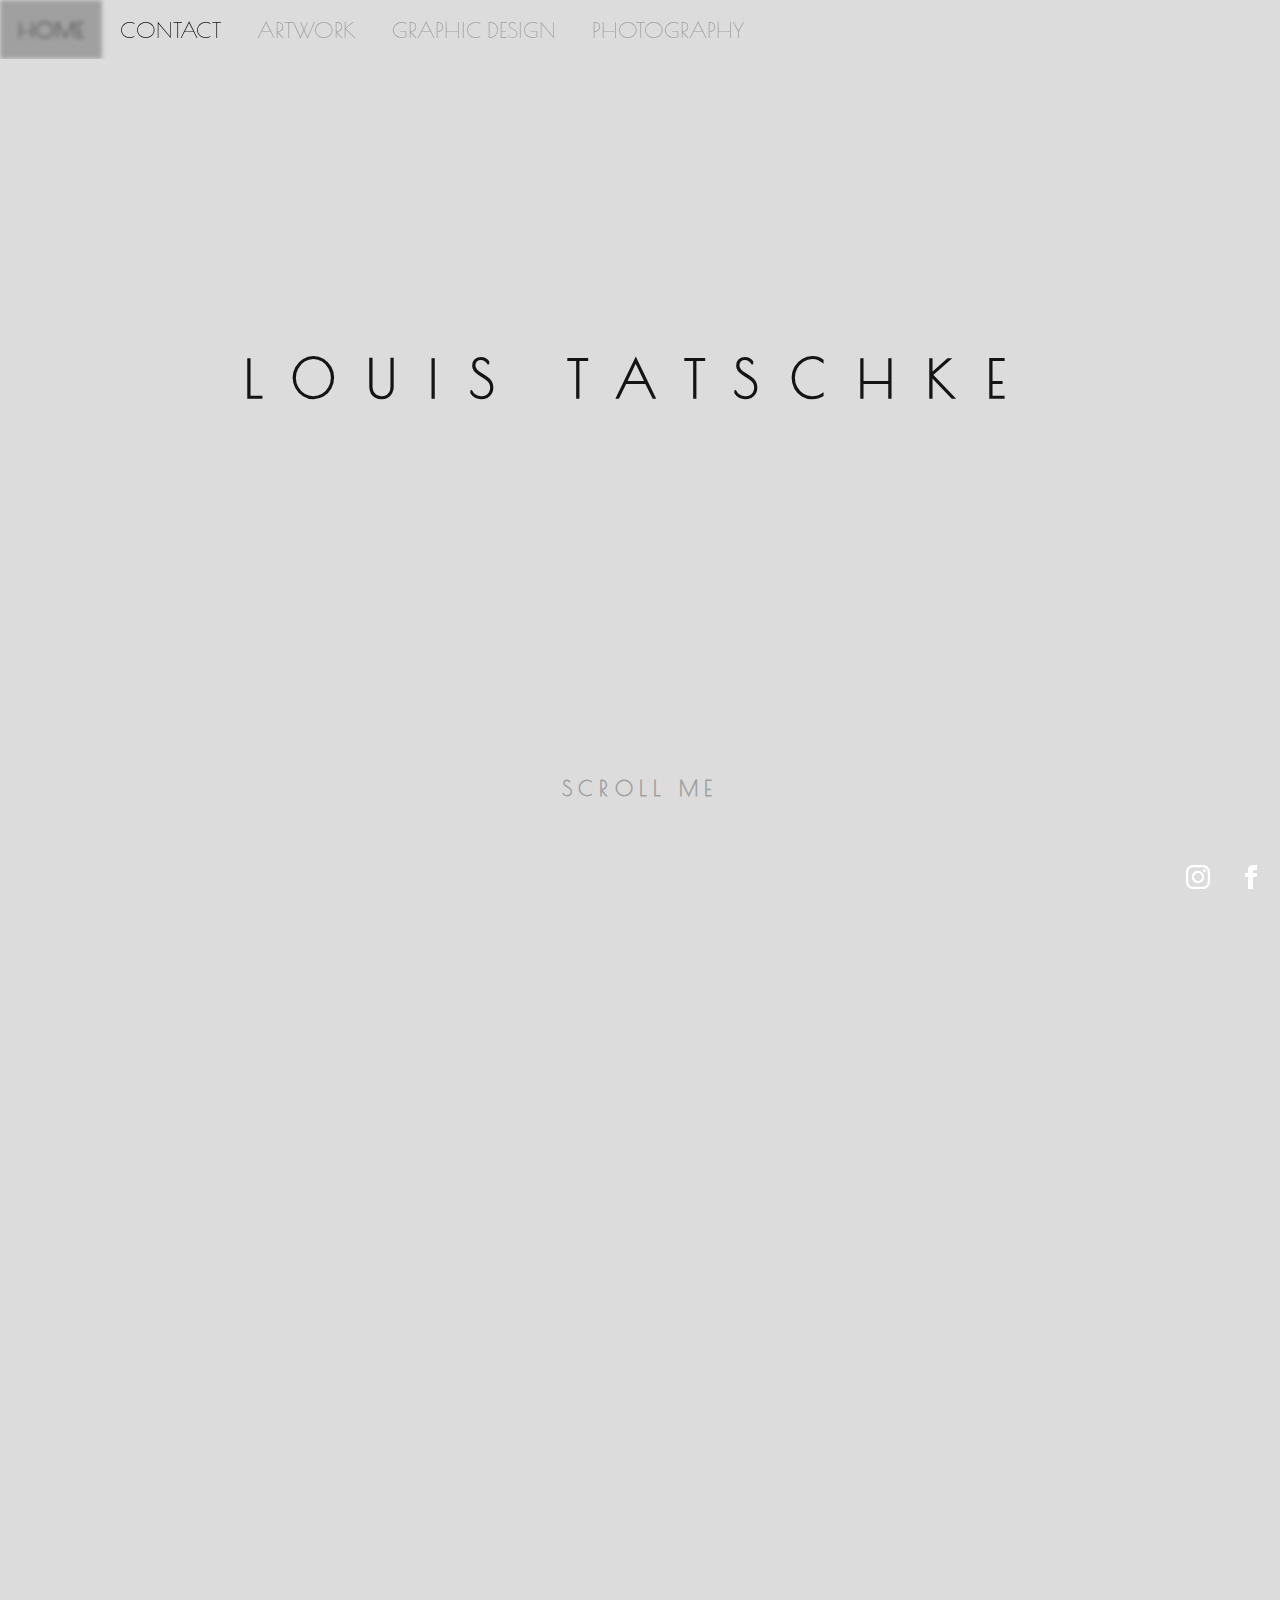
<file: index.html>
<!DOCTYPE html>
<html>

<head>
  <meta charset="utf-8">
  <meta name="viewport" content="width=device-width, initial-scale=1.0">
  <title>Louis Tatschke Website</title>
  <link href="css/stylesheet.css" rel="stylesheet" type="text/css" />
  <link href="https://fonts.googleapis.com/css?family=Dorsa:400" rel="stylesheet">
  <link href="https://fonts.googleapis.com/css?family=Wire+One" rel="stylesheet">
  <link href="https://fonts.googleapis.com/css?family=Forum" rel="stylesheet">
  <link href="https://fonts.googleapis.com/css?family=Poiret+One" rel="stylesheet">
  <link href="https://fonts.googleapis.com/css?family=Open+Sans+Condensed:300" rel="stylesheet">
</head>
<body>

  <div class="top" id="myTopnav">
      <a href="index.html" class="active">HOME</a>
      <a href="about.html">CONTACT</a>
    <div class="pages" align="center">
        <a href="artwork.html">ARTWORK</a>
        <a href="graphicdesign.html">GRAPHIC DESIGN</a>
        <a href="photography.html">PHOTOGRAPHY</a>
    </div>
    <a href="javascript:void(0);" class="icon" align="center" onclick="myFunction()">&#9776;</a>
  </div>


  <div id="header" align="center">
    <h1 align="center">LOUIS TATSCHKE</h1>
  </div>


  <div class="space"></div>


  <div id="scrolldown" align="center">
    <h2 align="center">SCROLL ME</h2>
  </div>


  <div id="wrapper">
    <div id="opacity">
      <div class="container">
        <img src="images/artwork/artworkpreview.jpg" alt="artwork" class="image">
        <div class="overlay">
          <div class="text"> <a href="artwork.html">ARTWORK</a> </div>
        </div>
      </div>
      <div class="container">
        <img src="images/graphic_design/graphicdesignpreview.jpg" alt="graphicdesign" class="image">
          <div class="overlay">
            <div class="text"> <a href="graphicdesign.html">GRAPHIC DESIGN</div>
          </div>
      </div>
    <div class="container">
        <img src="images/photography/photography_preview.jpg" alt="photography" class="image" >
        <div class="overlay">
        <div class="text"><a href="photography.html" >PHOTOGRAPHY</a> </div>
        </div>
      </div>
    </div>
  </div>

  <div class="contact" align="center">
    <a href="about.html">CONTACT</a>
  </div>

  <footer>
    <a href ="https://www.instagram.com/louistatschke/">
      <img class="instagram" src="images/instagram.svg">
    </a>
    <a href ="https://www.facebook.com/Louis.Tatschke">
      <img class="facebook" src="images/facebook.svg">
    </a>


<script>
    function myFunction() {
      var x = document.getElementById("myTopnav");
      if (x.className === "top") {
        x.className += " responsive";
      } else {
        x.className = "top";
      }
    }

    var header, opacity, yPos, top;

    function yScroll() {
      header = document.getElementById('header');
      opacity = document.getElementById('opacity');
      top = document.getElementsByClassName('top');
      yPos = window.pageYOffset;
      if (yPos > 20) {
        opacity.style.opacity = "0.5";
      } else {
        opacity.style.opacity = "0";
      }
      if (yPos < 20) {
        scrolldown.style.opacity = "1";
      } else {
        scrolldown.style.opacity = "0";
      }
      if (yPos < 120) {
        document.body.style.backgroundColor = "rgba(220, 220, 220, 1)";
      } else {
        document.body.style.backgroundColor = "black";
      }
      if (yPos > 150) {
        header.style.height = "1000px"
        header.style.letterSpacing = "1.8em";
        header.style.color = "rgba(220, 220, 220, 1)";
        opacity.style.opacity = "1";
        header.style.marginTop = "-1%";
      } else {
        header.style.height = "1000px"
        header.style.letterSpacing = "1.2em";
        header.style.color = "rgba(17, 17, 17, 1)";
        header.style.marginTop = "20%";
      }
      if (yPos > 700) {
        header.style.opacity = "0";
      } else {
        header.style.opacity = "1";
      }
      if (yPos < 120) {
        top.style.backgroundColor = "rgba(220, 220, 220, 0)";
        top.style.color = "rgba(220, 220, 220, 1.0)"
      } else {
        top.style.backgroundColor = "rgba(0, 0, 0, 0)";
        top.style.color = "rgba(220, 220, 220, 1)"
      }
    }
    window.addEventListener("scroll", yScroll);
</script>


</body>

</html>
</file>
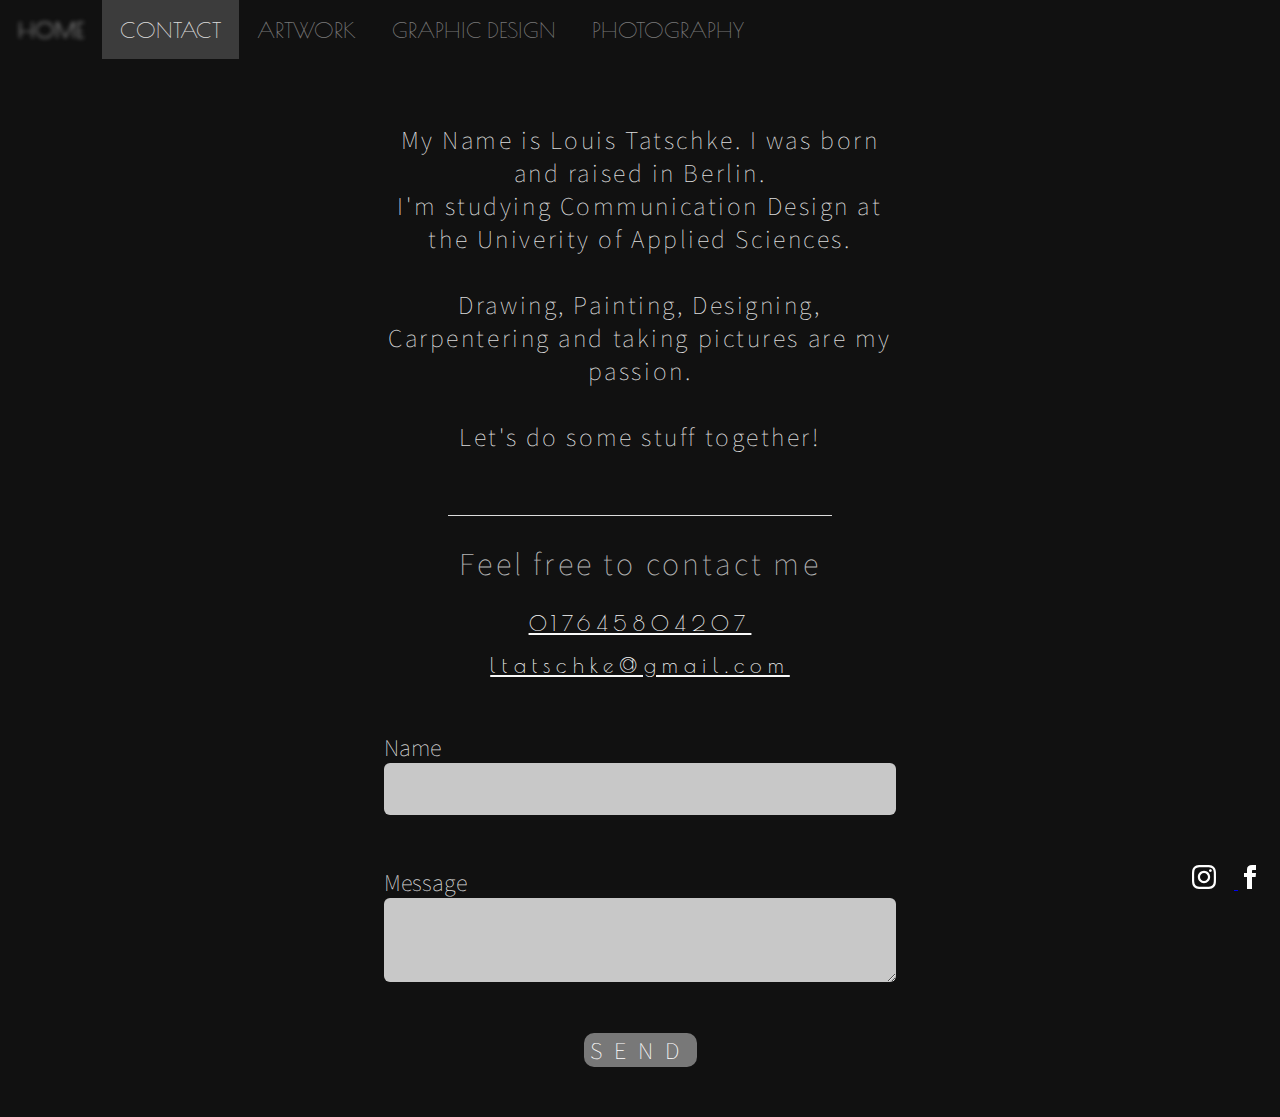
<file: about.html>
<html>

<head>
  <meta charset="utf-8">
  <meta name="viewport" content="width=device-width, maximum-scale=1.0">
  <title>Louis Tatschke Contact </title>
  <link href="css/about.css" rel="stylesheet" type="text/css">
  <link href="https://fonts.googleapis.com/css?family=Open+Sans+Condensed:300" rel="stylesheet">
  <link href="https://fonts.googleapis.com/css?family=Poiret+One" rel="stylesheet">
  <link href="https://fonts.googleapis.com/css?family=Assistant:200,300,400" rel="stylesheet">
</head>

<body>

  <div class="top" id="myTopnav">
    <a href="index.html">HOME</a>
    <a href="about.html"class="active">CONTACT</a>
    <div class="pages" align="center">
      <a href="artwork.html">ARTWORK</a>
      <a href="graphicdesign.html">GRAPHIC DESIGN</a>
      <a href="photography.html">PHOTOGRAPHY</a>
    </div>
    <a href="javascript:void(0);" class="icon" align="center" onclick="myFunction()">&#9776;</a>
  </div>



  <div class="content" align="center">
     My Name is Louis Tatschke. I was born and raised in Berlin.
    <br> I'm studying Communication Design at the Univerity of Applied Sciences.
    <br>
    <br> Drawing, Painting, Designing, Carpentering and taking pictures are my passion.
    <br>
    <br> Let's do some stuff together!
  </div>
  <br><br>
<div class="vertical">
</div>
  <h2 align="center"> Feel free to contact me </h2>



  <div class="center" align="center">
    <a class="number" href="tel:017645804207">017645804207</a>
    <br><br>
    <a class="number" href="mailto:ltatschke@gmail.com">ltatschke@gmail.com</a>
  </div>

  <br><br><br>
  </div>
  <div class="mailbox">
    <form action="mailto:ltatschke@gmail.com" method="post" enctype="text/plain">
      <label for="name">Name</label>
      <input type="text" id="name" name="name" placeholder="">
      <label for="subject">Message</label>
      <br>
      <textarea id="subject" name="subject" placeholder="" ></textarea>
      <div class="center" align="center">
      <input type="submit" value="SEND" align="center"></div>
    </form>
  </div>

  <footer>
    <a href ="https://www.instagram.com/louistatschke/">
      <img class="instagram" src="images/instagram.svg">
    </a>
    <a href ="https://www.facebook.com/Louis.Tatschke">
      <img class="facebook" src="images/facebook.svg">
    </a>

  <script>
    function myFunction() {
      var x = document.getElementById("myTopnav");
      if (x.className === "top") {
        x.className += " responsive";
      } else {
        x.className = "top";
      }
    }
  </script>

</body>

</html>
</file>
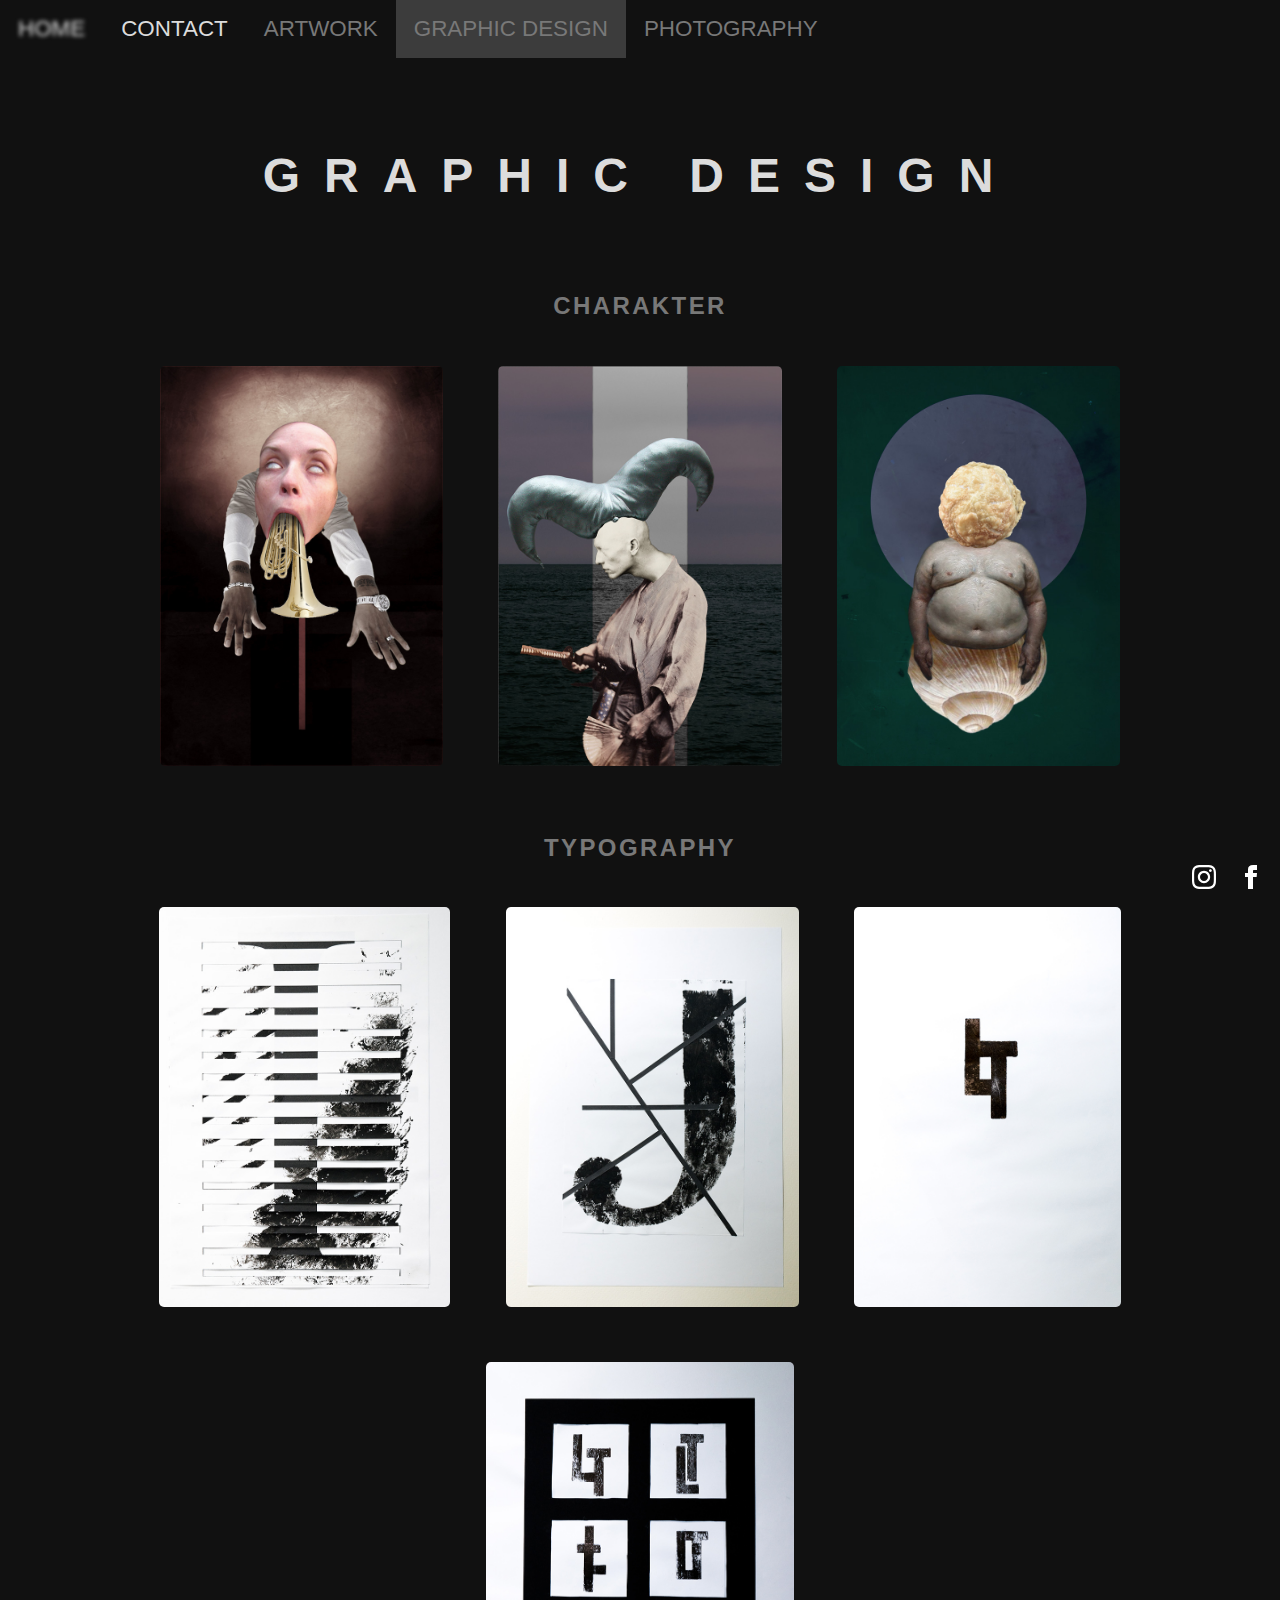
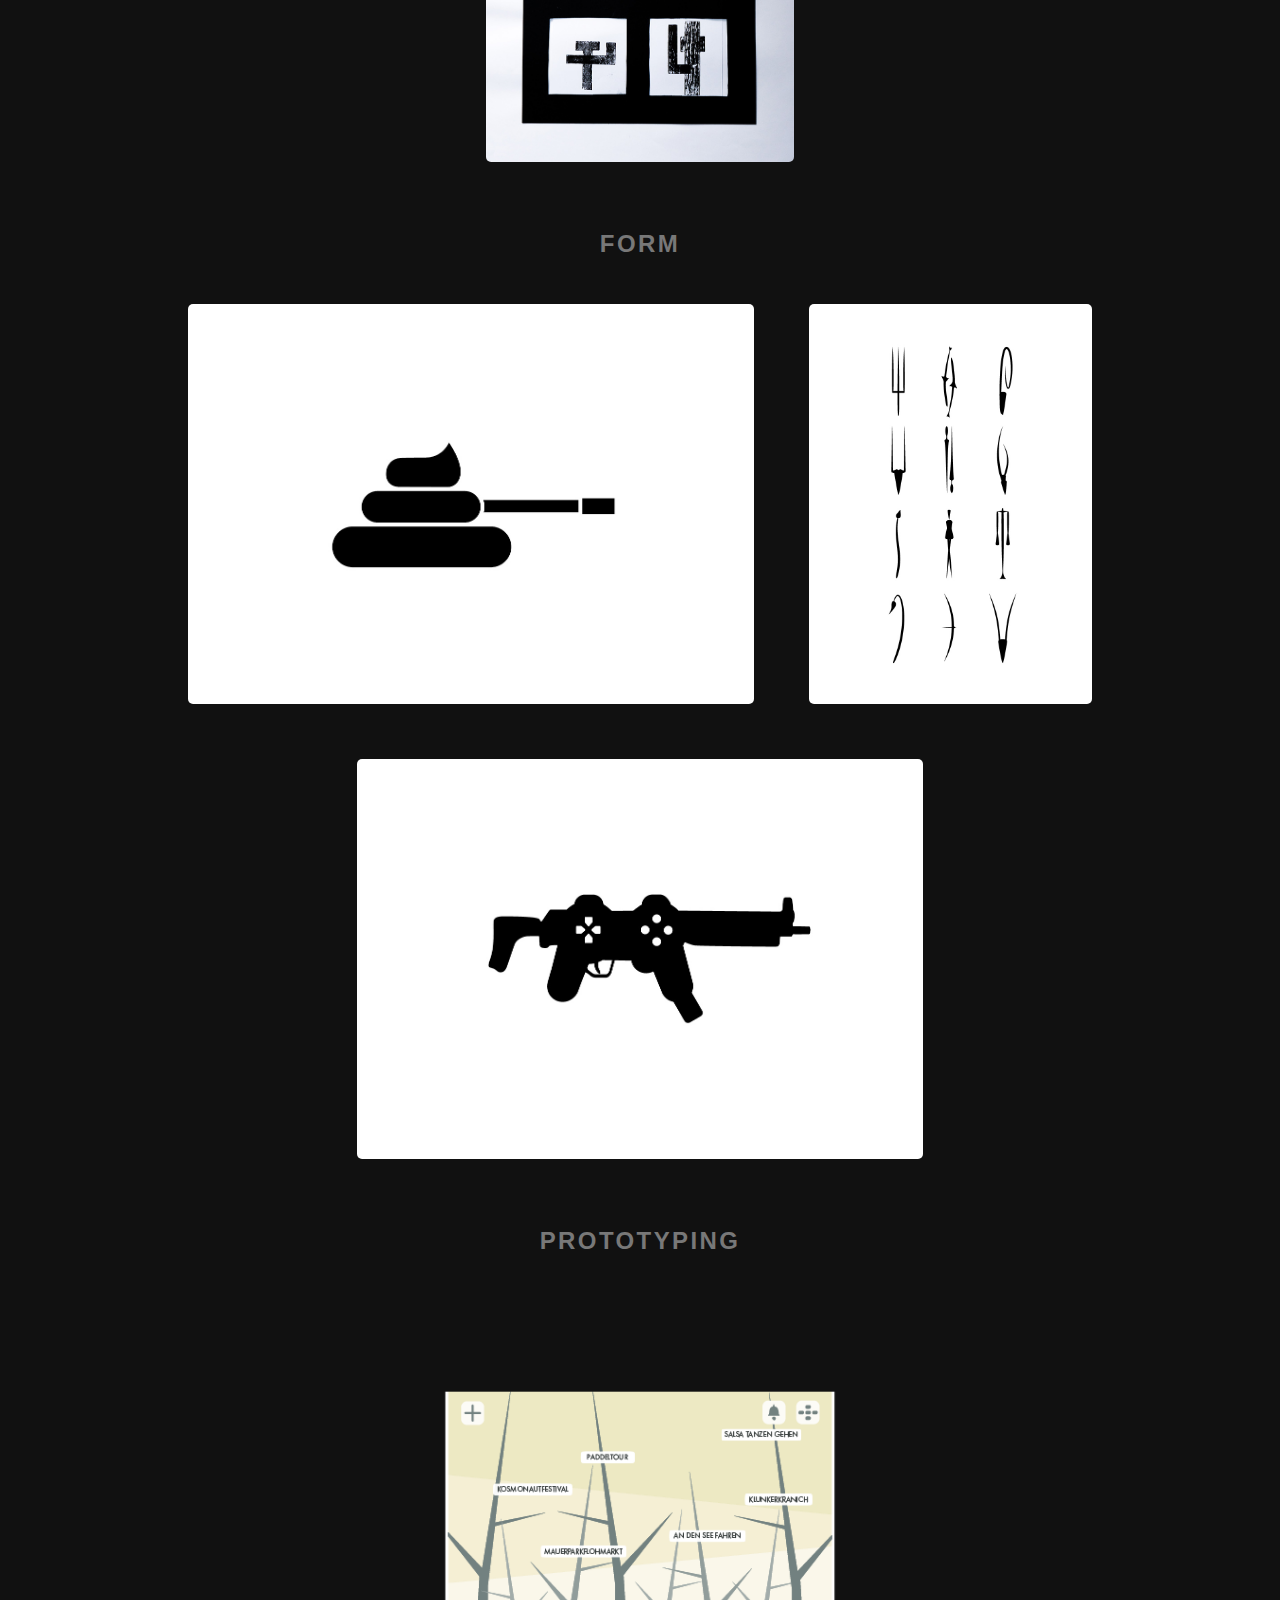
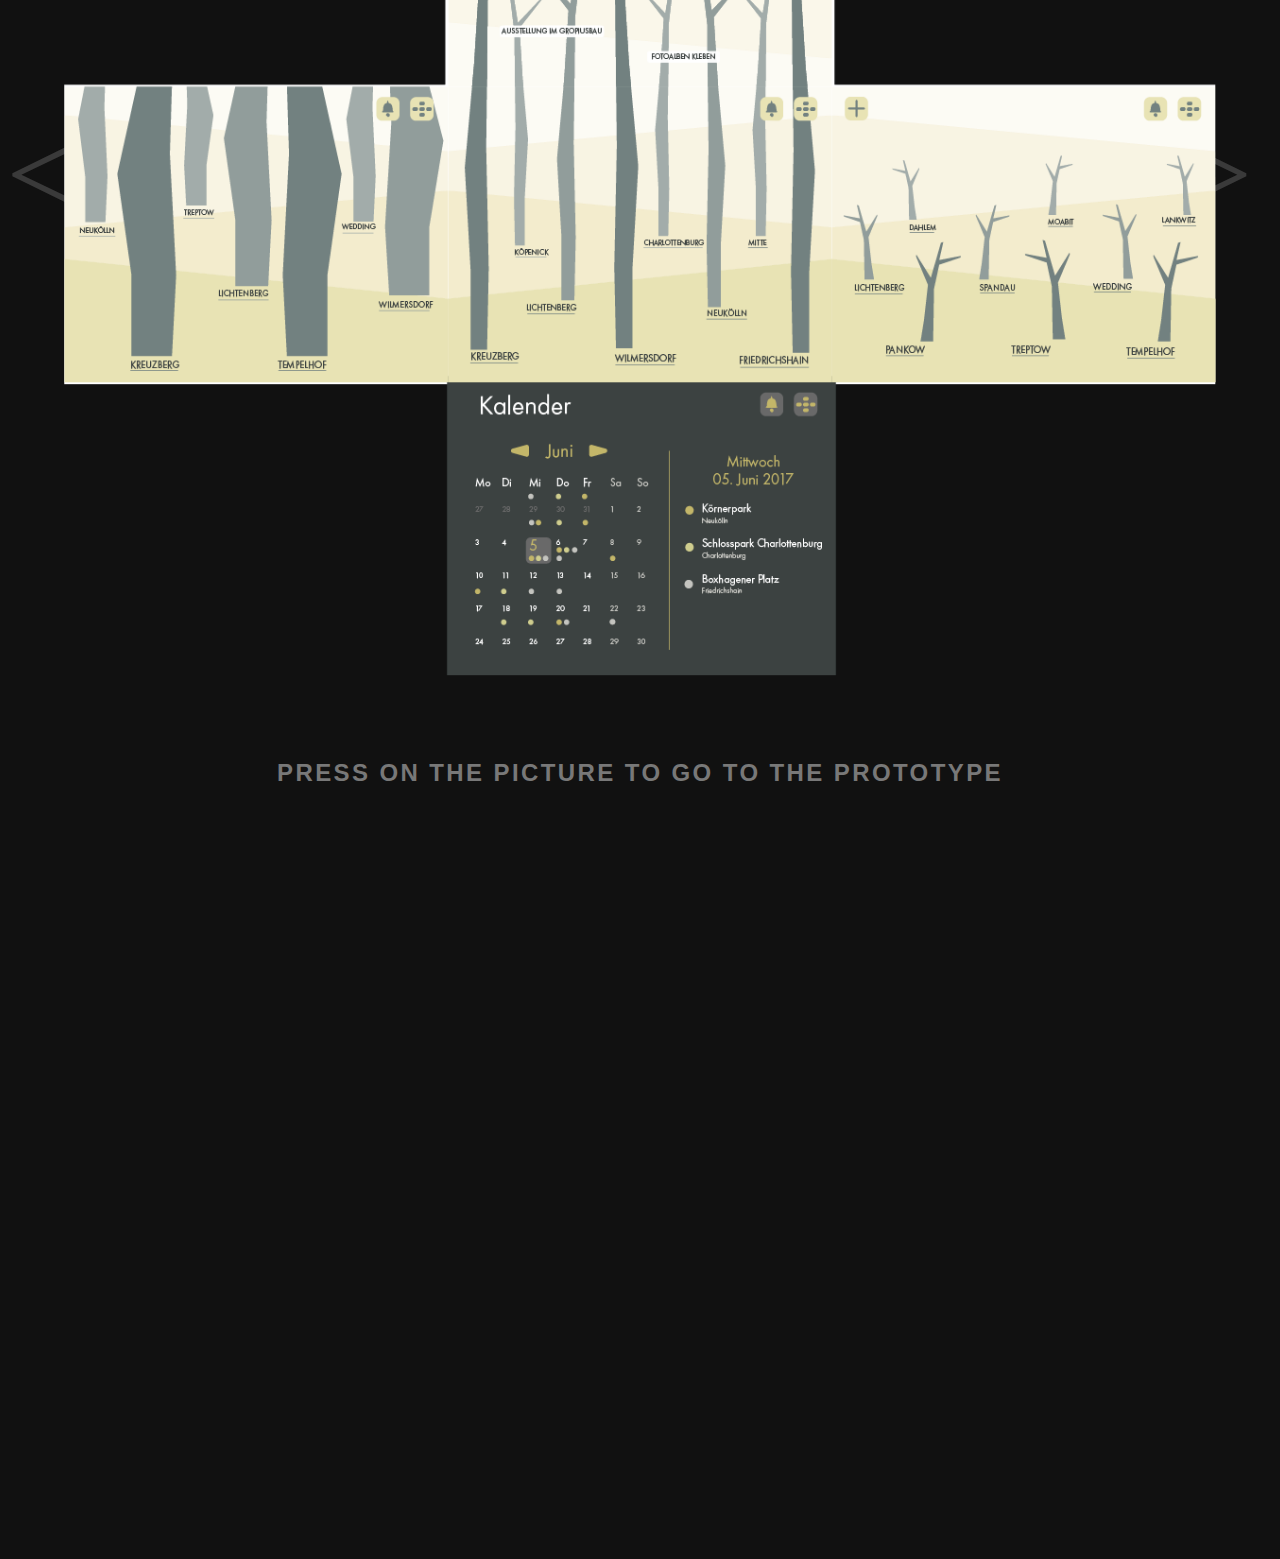
<file: graphicdesign.html>
<!DOCTYPE html>
<html>

<head>
  <meta charset="utf-8">
  <meta name="viewport" content="width=device-width, initial-scale=1.0">
  <title>Louis Tatschke Website </title>
  <link href="css/graphicdesign.css" rel="stylesheet" type="text/css" media="screen">
  <link href="https://fonts.googleapis.com/css?family=Wire+One" rel="stylesheet">
  <link href="https://fonts.googleapis.com/css?family=Open+Sans+Condensed:300" rel="stylesheet">
</head>

<body>

  <div class="top" id="myTopnav">
    <a href="index.html">HOME</a>
    <a href="about.html">CONTACT</a>
    <div class="pages" align="center">
      <a href="artwork.html">ARTWORK</a>
      <a href="graphicdesign.html" class="active">GRAPHIC DESIGN</a>
      <a href="photography.html">PHOTOGRAPHY</a>
    </div>
    <a href="javascript:void(0);" class="icon" align="center" onclick="myFunction()">&#9776;</a>
  </div>

<div class="animated zoomIn">
  <h1 align="center">
      GRAPHIC DESIGN
    </h1>
</div>

  <h2 align="center"> CHARAKTER </h2>

  <div class="images" align="center">
    <img id="1" src="images/graphic_design/cholerisch.jpg" alt="CHOLERIC" width="auto" height="400px">
    <img id="2" src="images/graphic_design/leptosom.jpg" alt="MELANCHOLIC" width="auto" height="400px">
    <img id="3" src="images/graphic_design/pytniker.jpg" alt="PHLEGMATIC" width="auto" height="400px">
  </div>

  <h2 align="center"> TYPOGRAPHY </h2>

  <div class="images" align="center">
    <img id="4" src="images/graphic_design/komposition2.jpg" alt="" width="auto" height="400px">
    <img id="5" src="images/graphic_design/komposition.jpg" alt="" width="auto" height="400px">
    <img id="6" src="images/graphic_design/letterthing.jpg" alt="" width="auto" height="400px">
    <img id="7" src="images/graphic_design/lettervariations.jpg" alt="VARIATIONS" width="auto" height="400px">

  </div>

  <h2 align="center"> FORM </h2>

  <div class="images" align="center">

    <img id="8" src="images/graphic_design/scheiß_panzer.jpg" alt="SHIT-TANK" width="auto" height="400px">
    <img id="9" src="images/graphic_design/sternzeichen.jpg" alt="STAR SIGN" width="auto" height="400px">
    <img id="10" src="images/graphic_design/controllergun.jpg" alt="WAR" width="auto" height="400px">

  </div>

  <h2 align="center"> PROTOTYPING </h2>
  <div class=sketchbook align"center">
    <button class="button-left" align="left" onclick="plusDivs(-1), myFunction()"><</button>
    <button class="button-right" align="right" onclick="plusDivs(1), myFunction()">></button>

    <a href="https://marvelapp.com/1ig9g31" target="_blank">
        <img class="mg" src="images/graphic_design/app.png" align="center">
        <img class="mg" src="images/graphic_design/kalender.jpg" align="center">
        <img class="mg" src="images/graphic_design/appwunsch.jpg" align="center">
        <img class="mg" src="images/graphic_design/startscreen.jpg" align="center">
    </a>
    </div>
    <h3 align="center">PRESS ON THE PICTURE TO GO TO THE PROTOTYPE</h3>
  </div>

  <script>
    var slideIndex = 1;
    showDivs(slideIndex);

    function plusDivs(n) {
      showDivs(slideIndex += n);
    }

    function showDivs(n) {
      var i;
      var x = document.getElementsByClassName("mg");

      if (n > x.length) {
        slideIndex = 1
      }
      if (n < 1) {
        slideIndex = x.length
      }
      for (i = 0; i < x.length; i++) {
        x[i].style.display = "none";
      }
      x[slideIndex - 1].style.display = "block";
    }
  </script>

  <div id="preview" class="modal">
    <span class="close">close</span>
    <img class="modal-content" id="img01">
    <div id="caption"></div>
  </div>

  <script>

  function myFunction() {
    var x = document.getElementById("myTopnav");
    if (x.className === "top") {
      x.className += " responsive";
    } else {
      x.className = "top";
    }
  }


    var img1 = document.getElementById('1');
    var img2 = document.getElementById('2');
    var img3 = document.getElementById('3');
    var img4 = document.getElementById('4');
    var img5 = document.getElementById('5');
    var img6 = document.getElementById('6');
    var img7 = document.getElementById('7');
    var img8 = document.getElementById('8');
    var img9 = document.getElementById('9');
    var img10 = document.getElementById('10');
    var img11 = document.getElementById('11');
    var img12 = document.getElementById('12');
    var img13 = document.getElementById('13');
    var img14 = document.getElementById('14');
    var modal = document.getElementById('preview');
    var modalImg = document.getElementById("img01");
    var captionText = document.getElementById("caption");
    var span = document.getElementsByClassName("close")[0];

    span.onclick = function() {
      modal.style.display = "none";
    }

    //Bilder
    img1.onclick = function() {
      modal.style.display = "block";
      modalImg.src = this.src;
      captionText.innerHTML = this.alt;
    }
    img2.onclick = function() {
      modal.style.display = "block";
      modalImg.src = this.src;
      captionText.innerHTML = this.alt;
    }
    img3.onclick = function() {
      modal.style.display = "block";
      modalImg.src = this.src;
      captionText.innerHTML = this.alt;
    }
    img4.onclick = function() {
      modal.style.display = "block";
      modalImg.src = this.src;
      captionText.innerHTML = this.alt;
    }
    img5.onclick = function() {
      modal.style.display = "block";
      modalImg.src = this.src;
      captionText.innerHTML = this.alt;
    }
    img6.onclick = function() {
      modal.style.display = "block";
      modalImg.src = this.src;
      captionText.innerHTML = this.alt;
    }
    img7.onclick = function() {
      modal.style.display = "block";
      modalImg.src = this.src;
      captionText.innerHTML = this.alt;
    }
    img8.onclick = function() {
      modal.style.display = "block";
      modalImg.src = this.src;
      captionText.innerHTML = this.alt;
    }
    img9.onclick = function() {
      modal.style.display = "block";
      modalImg.src = this.src;
      captionText.innerHTML = this.alt;
    }
    img10.onclick = function() {
      modal.style.display = "block";
      modalImg.src = this.src;
      captionText.innerHTML = this.alt;
    }
    img11.onclick = function() {
      modal.style.display = "block";
      modalImg.src = this.src;
      captionText.innerHTML = this.alt;
    }
    img12.onclick = function() {
      modal.style.display = "block";
      modalImg.src = this.src;
      captionText.innerHTML = this.alt;
    }
    img13.onclick = function() {
      modal.style.display = "block";
      modalImg.src = this.src;
      captionText.innerHTML = this.alt;
    }
    img14.onclick = function() {
      modal.style.display = "block";
      modalImg.src = this.src;
      captionText.innerHTML = this.alt;

    }
  </script>



  </div>

  <footer>
    <a href ="https://www.instagram.com/louistatschke/">
      <img class="instagram" src="images/instagram.svg">
    </a>
    <a href ="https://www.facebook.com/Louis.Tatschke">
      <img class="facebook" src="images/facebook.svg">
    </a>

</body>

</html>
</file>
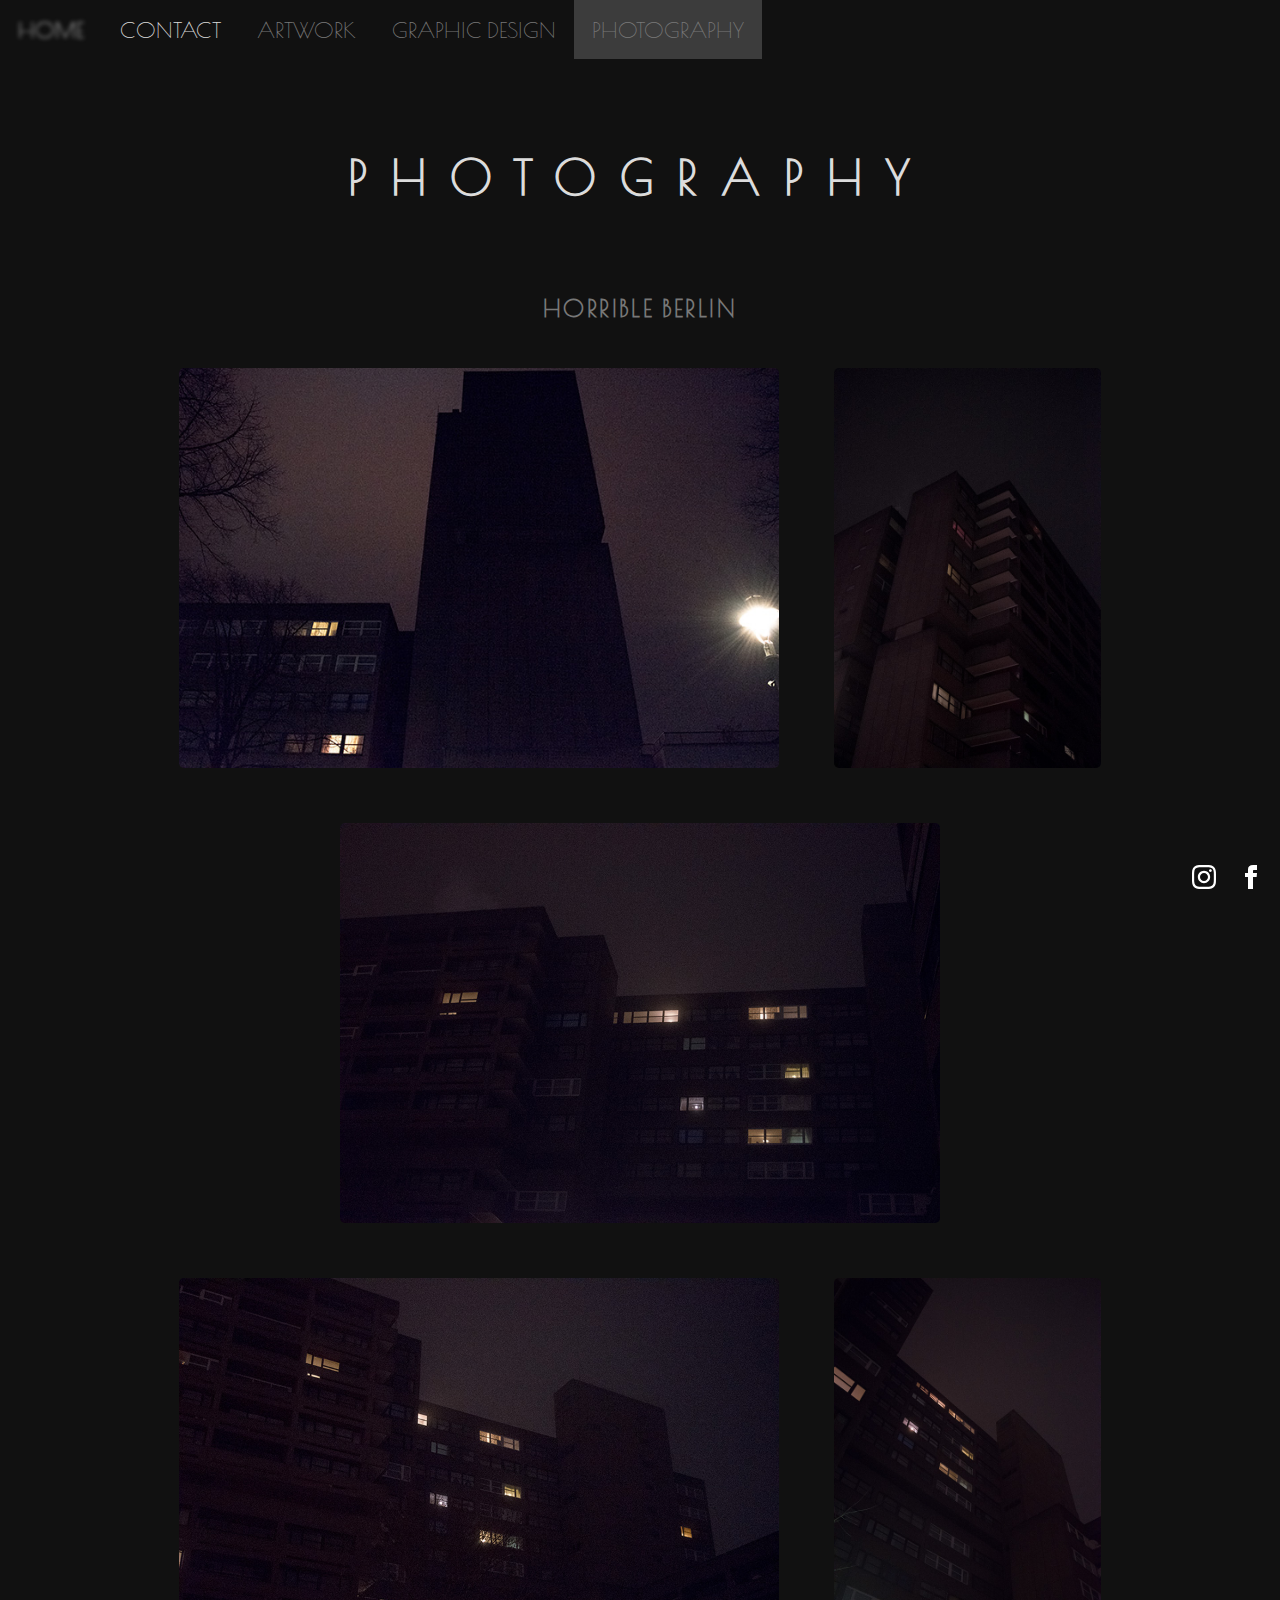
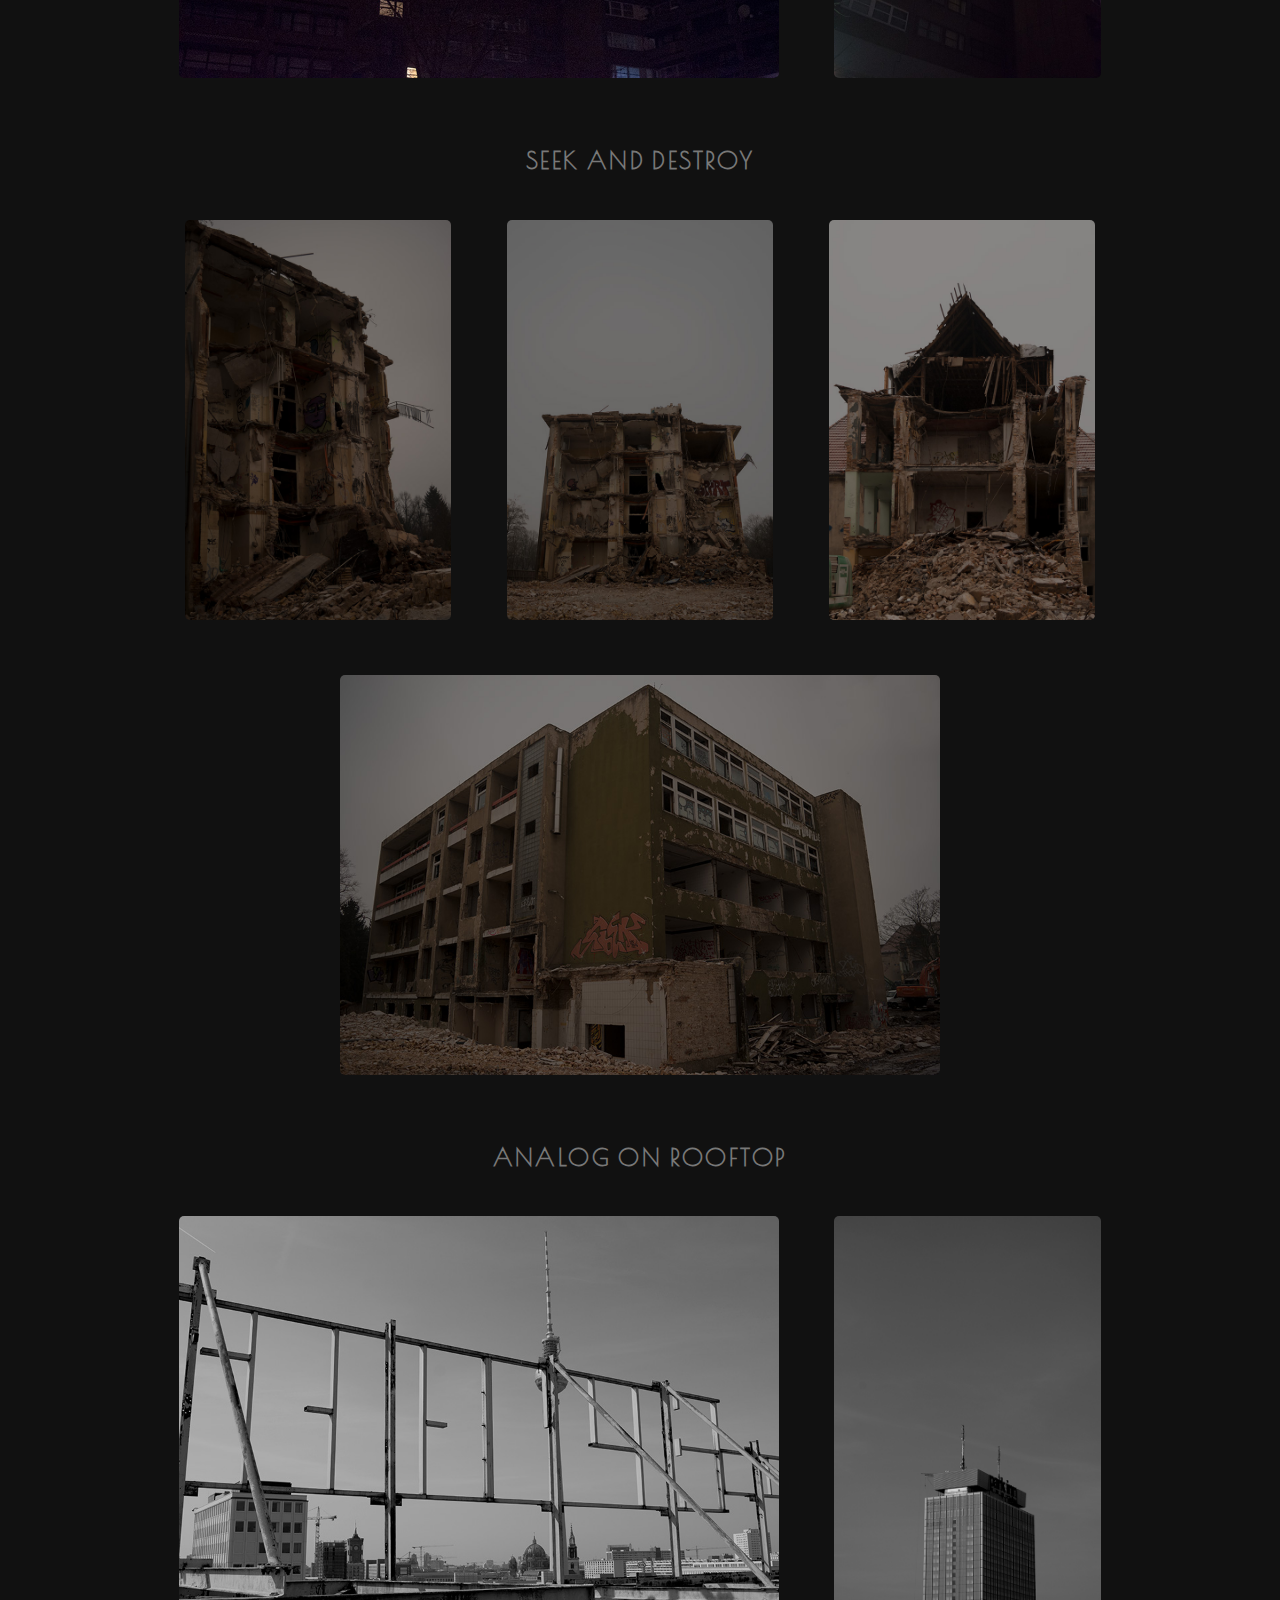
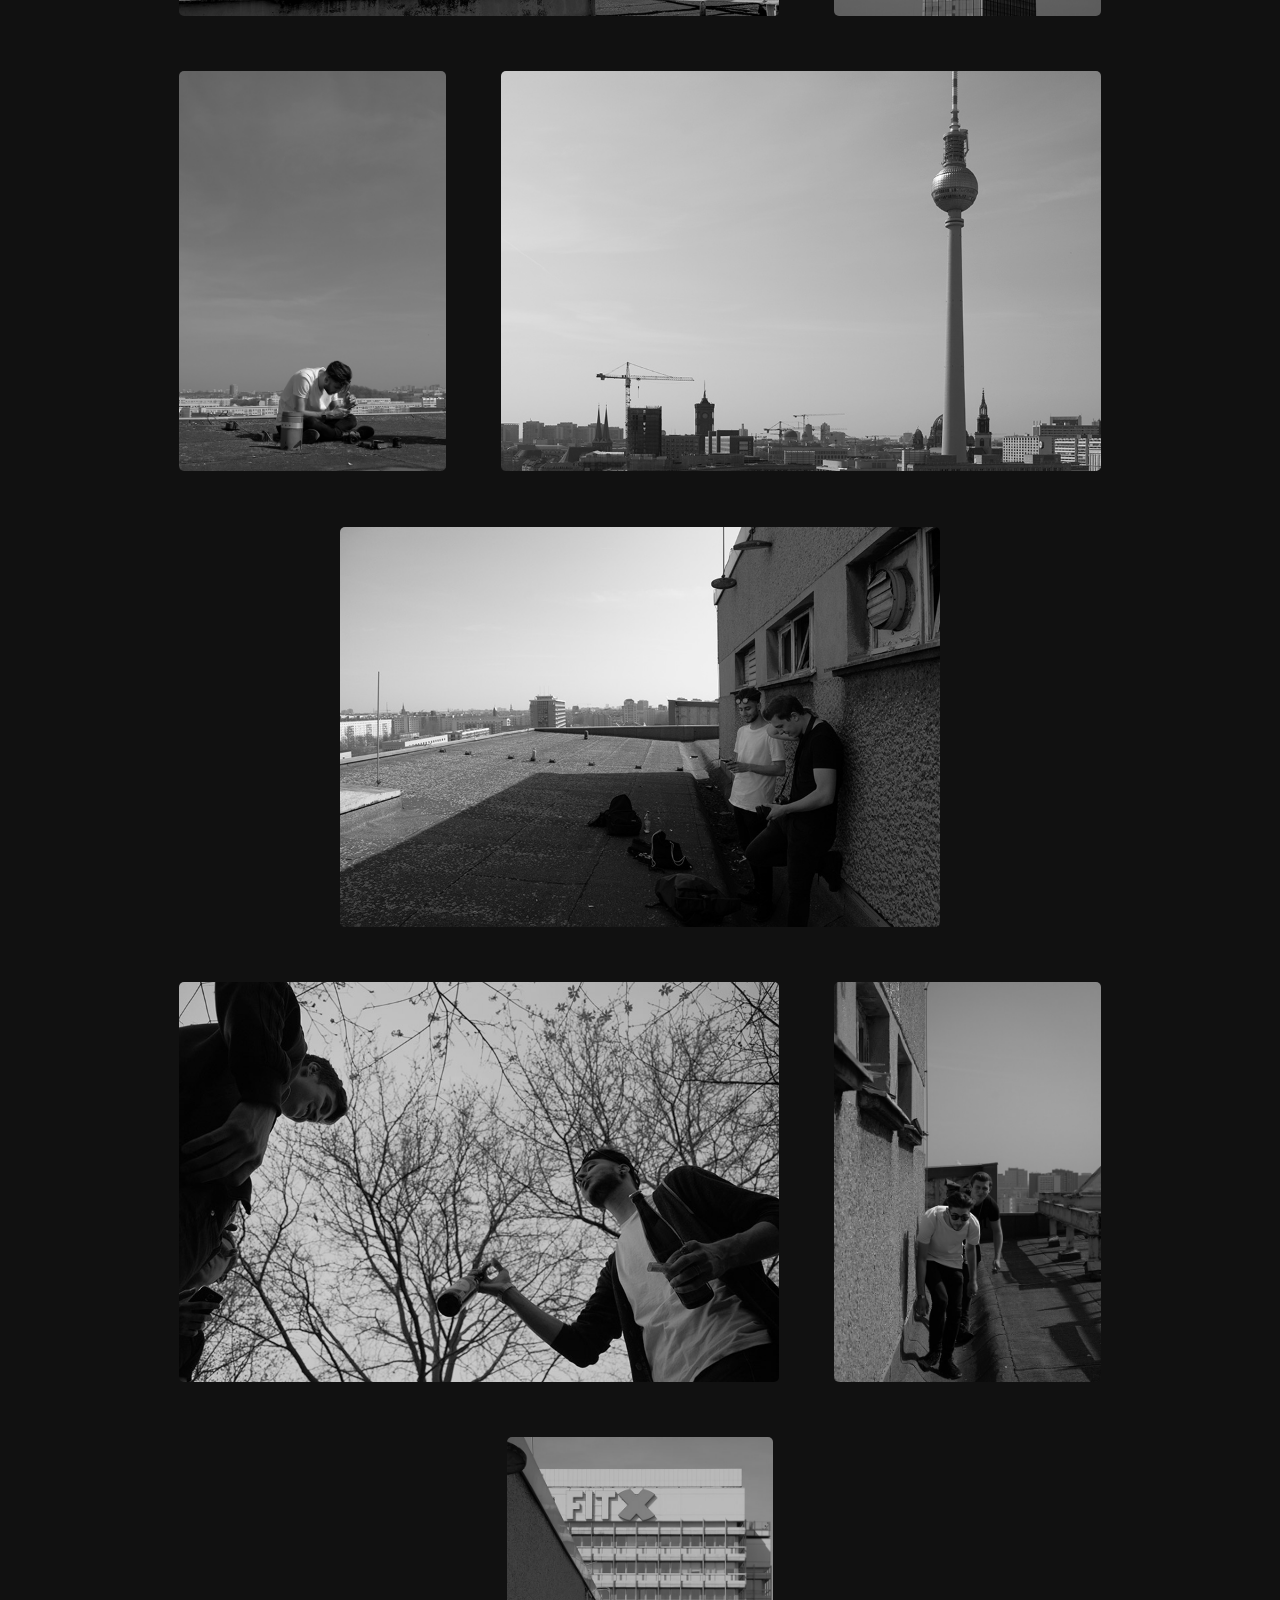
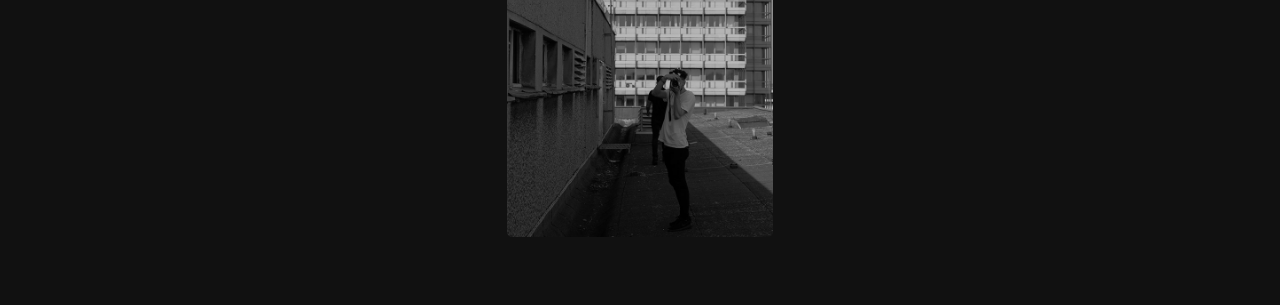
<file: photography.html>
<!DOCTYPE html>
<html>

<head>
  <meta charset="utf-8">
  <meta name="viewport" content="width=device-width, maximum-scale=1.0">
  <title>Louis Tatschke Website </title>
  <link href="css/photography.css" rel="stylesheet" type="text/css" />
  <link href="https://fonts.googleapis.com/css?family=Dorsa" rel="stylesheet">
  <link href="https://fonts.googleapis.com/css?family=Wire+One" rel="stylesheet">
  <link href="https://fonts.googleapis.com/css?family=Open+Sans+Condensed:300" rel="stylesheet">
  <link href="https://fonts.googleapis.com/css?family=Poiret+One" rel="stylesheet">
  <style type="text/css">
    a {
      text-decoration: none
    }
  </style>
</head>

<body>

  <div class="top" id="myTopnav">
    <a href="index.html">HOME</a>
    <a href="about.html">CONTACT</a>
    <div class="pages" align="center">
      <a href="artwork.html">ARTWORK</a>
      <a href="graphicdesign.html">GRAPHIC DESIGN</a>
      <a href="photography.html" class="active">PHOTOGRAPHY</a>
    </div>
    <a href="javascript:void(0);" class="icon" align="center" onclick="myFunction()">&#9776;</a>
  </div>


  <div class="animated zoomIn">
    <h1 align="center">
          PHOTOGRAPHY
        </h1>
  </div>




  <h2 align="center"> HORRIBLE BERLIN </h2>

  <div class="images" align="center">

    <img id="1" src="images/photography/schrecklich2.jpg" alt="CITY-NIGHT" width="auto" height="400px">
    <img id="2" src="images/photography/schrecklich3.jpg" alt="" width="auto" height="400px">
    <img id="3" src="images/photography/schrecklich4.jpg" alt="" width="auto" height="400px">

    <img id="4" src="images/photography/schrecklich6.jpg" alt="" width="auto" height="400px">
    <img id="5" src="images/photography/schrecklich7.jpg" alt="" width="auto" height="400px">
  </div>
  <h2 align="center"> SEEK AND DESTROY </h2>

  <div class="images" align="center">
    <img id="6" src="images/photography/frei1.jpg" alt="seek and destroy #1" width="auto" height="400px">
    <img id="7" src="images/photography/frei2.jpg" alt="seek and destroy #2" width="auto" height="400px">
    <img id="8" src="images/photography/frei4.jpg" alt="seek and destroy #3" width="auto" height="400px">
    <img id="9" src="images/photography/frei3.jpg" alt="seek and destroy #4" width="auto" height="400px">
  </div>
  <h2 align="center"> ANALOG ON ROOFTOP </h2>

  <div class="images" align="center">

    <img id="10" src="images/photography/analog1.jpg" alt="rooftop view" width="auto" height="400px">
    <img id="11" src="images/photography/analog2.jpg" alt="rooftop neighbour" width="auto" height="400px">
    <img id="12" src="images/photography/analog3.jpg" alt="rooftop boy" width="auto" height="400px">
    <img id="13" src="images/photography/analog4.jpg" alt="berlin view" width="auto" height="400px">
    <img id="14" src="images/photography/analog5.jpg" alt="rooftop boys" width="auto" height="400px">
    <img id="15" src="images/photography/analog6.jpg" alt="tree talk" width="auto" height="400px">
    <img id="16" src="images/photography/analog7.jpg" alt="sneeky" width="auto" height="400px">
    <img id="17" src="images/photography/analog8.jpg" alt="analog photography" width="auto" height="400px">
  </div>

  <div id="preview" class="modal">
    <span class="close">o</span>
    <img class="modal-content" id="img01">
    <div id="caption"></div>
  </div>

  <footer>
    <a href ="https://www.instagram.com/louistatschke/">
      <img class="instagram" src="images/instagram.svg">
    </a>
    <a href ="https://www.facebook.com/Louis.Tatschke">
      <img class="facebook" src="images/facebook.svg">
    </a>

  <script>
    var img1 = document.getElementById('1');
    var img2 = document.getElementById('2');
    var img3 = document.getElementById('3');
    var img5 = document.getElementById('5');
    var img6 = document.getElementById('6');
    var img7 = document.getElementById('7');
    var img8 = document.getElementById('8');
    var img9 = document.getElementById('9');
    var img10 = document.getElementById('10');
    var img11 = document.getElementById('11');
    var img12 = document.getElementById('12');
    var img13 = document.getElementById('13');
    var img14 = document.getElementById('14');
    var img15 = document.getElementById('15');
    var img16 = document.getElementById('16');
    var img17 = document.getElementById('17');
    var img18 = document.getElementById('18');
    var img19 = document.getElementById('19');
    var modal = document.getElementById('preview');
    var modalImg = document.getElementById("img01");
    var captionText = document.getElementById("caption");
    var span = document.getElementsByClassName("close")[0];

    span.onclick = function() {
      modal.style.display = "none";
    }

    //Bilder
    img1.onclick = function() {
      modal.style.display = "block";
      modalImg.src = this.src;
      captionText.innerHTML = this.alt;
    }
    img2.onclick = function() {
      modal.style.display = "block";
      modalImg.src = this.src;
      captionText.innerHTML = this.alt;
    }
    img3.onclick = function() {
      modal.style.display = "block";
      modalImg.src = this.src;
      captionText.innerHTML = this.alt;

    }
    img5.onclick = function() {
      modal.style.display = "block";
      modalImg.src = this.src;
      captionText.innerHTML = this.alt;
    }
    img6.onclick = function() {
      modal.style.display = "block";
      modalImg.src = this.src;
      captionText.innerHTML = this.alt;
    }
    img7.onclick = function() {
      modal.style.display = "block";
      modalImg.src = this.src;
      captionText.innerHTML = this.alt;
    }
    img8.onclick = function() {
      modal.style.display = "block";
      modalImg.src = this.src;
      captionText.innerHTML = this.alt;
    }
    img9.onclick = function() {
      modal.style.display = "block";
      modalImg.src = this.src;
      captionText.innerHTML = this.alt;
    }
    img10.onclick = function() {
      modal.style.display = "block";
      modalImg.src = this.src;
      captionText.innerHTML = this.alt;
    }
    img11.onclick = function() {
      modal.style.display = "block";
      modalImg.src = this.src;
      captionText.innerHTML = this.alt;
    }
    img12.onclick = function() {
      modal.style.display = "block";
      modalImg.src = this.src;
      captionText.innerHTML = this.alt;
    }
    img13.onclick = function() {
      modal.style.display = "block";
      modalImg.src = this.src;
      captionText.innerHTML = this.alt;
    }
    img14.onclick = function() {
      modal.style.display = "block";
      modalImg.src = this.src;
      captionText.innerHTML = this.alt;
    }
    img15.onclick = function() {
      modal.style.display = "block";
      modalImg.src = this.src;
      captionText.innerHTML = this.alt;
    }
    img16.onclick = function() {
      modal.style.display = "block";
      modalImg.src = this.src;
      captionText.innerHTML = this.alt;
    }
    img17.onclick = function() {
      modal.style.display = "block";
      modalImg.src = this.src;
      captionText.innerHTML = this.alt;
    }
    img18.onclick = function() {
      modal.style.display = "block";
      modalImg.src = this.src;
      captionText.innerHTML = this.alt;
    }
    img19.onclick = function() {
      modal.style.display = "block";
      modalImg.src = this.src;
      captionText.innerHTML = this.alt;
    }

    function myFunction() {
      var x = document.getElementById("myTopnav");
      if (x.className === "top") {
        x.className += " responsive";
      } else {
        x.className = "top";
      }
    }
  </script>




</body>

</html>
</file>
<file: css/stylesheet.css>
body{
    background-color: rgba(220, 220, 220, 1);
    transition: 2.3s;
    margin: 0%;
    width: 100%;

}

.space{
  height: 700px;
}
#header{
    margin-top: 20%;
    height: 1000px;
    width: 100%;
    position: fixed;
    text-align: center;
    font-size: 1.6em;
    letter-spacing: 1.2em;
    color: rgba(20, 20, 20, 1);
    transition: 0.5s;
    font-family: Poiret One, Forum, Dorsa, sans-serif;
  }

  h2{
    font-family: Poiret One, Forum, sans-serif;
    font-size: 1.3em;
    color: rgba(160, 160, 160, 1);
    letter-spacing: 0.3em;
  }

#wrapper{
  position: relative;

}

#opacity{
  opacity: 0;
  transition: 1.0s;
}


#scrolldown{
  transition: 0.4s;
  margin-bottom: 400px;
}

.animated {
    animation-duration: 0.5s;
    animation-fill-mode: both;
  }

@keyframes fadeInDown {
  from {
    opacity: 0;
    transform: translate3d(0, -100px, 0);
  }

  to {
    opacity: 1;
    transform: none;
  }
}
.fadeInDown {
  animation-name: fadeInDown;
}


.container {
  margin: auto;
  position: relative;
  display: block;
  margin-bottom: 17%;
}

.image {
  margin: auto;
  border-radius: 3px;
  display: block;
  width: 90%;
  max-width: 900px;
  height: 100%;
  filter:grayscale(20%) blur(0px);
  transition:  1s ease-in-out;
  -moz-transition: 1s ease-in-out;
  -webkit-transition:  1s ease-in-out;
  border-radius: 2%;
}

.container:hover .image {
  filter:grayscale(100%) blur(10px);
  transition: .55s ease-in-out;
  -moz-transition:  .55s ease-in-out;
  -webkit-transition: .55s ease-in-out;
}

.text {
  color: rgba(220, 220, 220, 1.0);
  font-size: 4.5em;
  letter-spacing: 0.1em;
  font-family: Poiret One, Dorsa, Wire One, sans-serif;
  position: absolute;
  top: 50%;
  left: 50%;
  transform: translate(-50%, -50%);
  -ms-transform: translate(-50%, -100%);
}

a {
    color: rgba(220, 220, 220, 1);
  	padding: 3px;
    text-decoration: none;
  	filter:blur(0px);
  }

  .contact{
      padding: 10px;
      width: 40%;
      background-color: rgba(220, 220, 220, 0.0);
      border: 2px solid rgba(220, 220, 220, 1.0);
      border-radius: 6px;
      margin: auto;
      margin-top: 10%;
      margin-bottom: 5%;
      display: none;

  }

  .contact a{
    color: rgba(220, 220, 220, 1.0);
    font-family: Poiret One, Wire One, sans-serif;
    font-size: 1.2em;
    letter-spacing: 0.3em;
    border-bottom: 2px solid rgba(220, 220, 220, 0.0);

  }

  .top {
    overflow: hidden;
    background: rgba(20, 20, 20, 0.0);
    position: relative;
  }

  .top a {
    float: left;
    color: rgba(17, 17, 17, 1.0);
    font-family: Poiret One, Dorsa, sans-serif;
    padding: 16px 18px;
    text-decoration: none;
    font-size: 1.4em;
  }

  .top a:hover {
    filter: blur(2px);
  }

  .pages a {
    color: rgba(160 , 160, 160, 1.0);
  }

  .active {
    background-color: rgba(160, 160, 160, 1.0);
  }

  .top .icon {
    display: none;
    margin-right: 2%;
    font-size: 3em;
    color: rgba(120, 120, 120, 1.0);
  }

  footer{
    height:35px;
    bottom: 0;
    position: fixed;
    right: 0;
  }
  .instagram{
    filter: invert(100%);
    position: absolute;
    right: 64px;
  }
  .facebook{
    filter: invert(100%);
    position: absolute;
    right: 17px;
  }
  .instagram:hover{
    filter: blur(2px);
  }
  .facebook:hover{
    filter: blur(2px);
  }

  @media only screen and (max-width: 900px) {
    .top a {
      display: none;
    }
    .top a.icon {
      float: right;
      display: block;
    }
    .top.responsive {
      position: relative;
      padding-top: 17%;
    }

    .top.responsive .icon {
      font-size: 3em;
      z-index: 1;
      position: absolute;
      right: 0;
      top: 0;
      -webkit-animation-name: fadeInDown;
      -webkit-animation-duration: 0s;
      animation-name: fadeInDown;
      animation-duration: 0s;
    }
    .top.responsive a {
      padding: 5%;
      float: none;
      position: relative;
      display: block;
      text-align: center;
      font-size: 1.8em;
      background-color: rgba(220, 220, 220, 1.0);
      -webkit-animation-name: fadeInDown;
      -webkit-animation-duration: 0.3s;
      animation-name: fadeInDown;
      animation-duration: 0.3s;
    }
    .top a:hover {
      filter: blur(0px);
    }
    h1{
      font-size: 2em;
    }
    h2{
      font-size: 1em;
    }
    .text{
      font-size: 2em;
    }
    .image{
      max-width:80%;
    }
    .space{
      height: 400px;
    }
    .container{
      margin-top: 0px;
    }
    body{
      width: 100%;
    }
    #header{
      font-size: 1em;
    }
    .space{
      height: 300px;
    }
    .contact{
      display: block;
    }
    footer{
      display: none;
    }
  }
</file>
<file: css/about.css>
body {
  background-color: rgba(17, 17, 17, 1.0);
  font-size: 100%;
  width: 100%;
  margin: 0%;
}

h2 {
  font-family: Assistant, Poiret One, sans-serif;
  font-weight: 200;
  font-size: 2em;
  letter-spacing: 0.1em;
  color: rgba(180, 180, 180, 1.0);
  padding-top: 0%;
}
.number {
  font-family: Poiret One, sans-serif;
  font-size: 1.3em;
  letter-spacing: 0.3em;
  color: rgba(250, 250, 250, 1.0);
  position: relative;
  margin: auto;

}
.vertical{
  border-bottom: solid 1.5px rgba(220,220,220,1);
  width: 30%;
  margin:auto;
  margin-top: 2%;
  margin-bottom: 2%;
}

.content {
  margin-top: 5%;
  font-family: Assistant, Poiret One, sans-serif;
  font-weight: 200;
  font-size: 1.6em;
  letter-spacing: 0.1em;
  color: rgba(220, 220, 220, 1.0);
  text-align: center;
  width: 40%;
  margin: auto;
  padding-top: 5%;
  /*font-variant: small-caps;*/
}

.mailbox {
  position: relative;
  margin: auto;
  width: 40%;
  margin: auto;
  font-size: 1.5em;
  font-family: Assistant, Poiret One, sans-serif;
  font-weight: 200;
  color: rgba(220, 220, 220, 1.0);
}

input[type=text], select, textarea {
  margin: auto;
  margin-bottom: 10%;
  font-size: 1em;
  font-family: Assistant, Poiret One, sans-serif;
  font-weight: 200;
  width: 100%;
  background-color: rgba(200, 200, 200, 1.0);
  padding: 10px;
  border-radius: 6px;
  border-style: none;
  box-sizing: border-box;
  resize: vertical;
  color: rgba(17, 17, 17, 1);
}

input[type=submit] {
  font-size: 1em;
  font-family: Assistant, Poiret One, sans-serif;
  font-weight: 200;
  background-color: rgba(120, 120, 120, 1.0);
  margin-bottom: 5%;
  color: white;
  border-radius: 10px;
  cursor: pointer;
  border-style: none;
  position: relative;
  letter-spacing: 0.5em;
  margin: auto;
  margin-bottom: 5%;
}

input[type=submit]:hover {
  background-color: rgba(220, 220, 220, 0.1);
}

/*TOP NAVIGATION BAR*/

.top {
  overflow: hidden;
  background: rgba(20, 20, 20, 0.0);
  position: relative;
}

.top a {
  float: left;
  color: rgba(220, 220, 220, 1.0);
  font-family: Poiret One, Dorsa, sans-serif;
  padding: 16px 18px;
  text-decoration: none;
  font-size: 1.4em;
}

.top a:hover {
  filter: blur(2px);
}

.pages a {
  color: rgba(120, 120, 120, 1.0);
}

.active {
  background-color: rgba(60, 60, 60, 1.0);
}

.top .icon {
  display: none;
  margin-right: 2%;
  font-size: 3em;
}
/*animation*/
.animated {
    animation-duration: 0.5s;
    animation-fill-mode: both;
  }

@keyframes fadeInDown {
  from {
    opacity: 0;
    transform: translate3d(0, -100px, 0);
  }

  to {
    opacity: 1;
    transform: none;
  }
}
.fadeInDown {
  animation-name: fadeInDown;
}

footer{
  height: 35px;
  bottom: 0;
  position: fixed;
  right: 18;
}
.instagram{
  filter: invert(100%);
  position: relative;
  right: 18;
}
.facebook{
  filter: invert(100%);
}

.instagram:hover{
  filter: blur(2px);
}
.facebook:hover{
  filter: blur(2px);
}

@media only screen and (max-width: 900px) {
  .top a {
    display: none;
  }
  .top a.icon {
    float: right;
    display: block;
  }
  .top.responsive {
    position: relative;
    padding-top: 17%;
  }
  .top.responsive .icon {
    font-size: 3em;
    z-index: 1;
    position: absolute;
    right: 0;
    top: 0;
    -webkit-animation-name: fadeInDown;
    -webkit-animation-duration: 0s;
    animation-name: fadeInDown;
    animation-duration: 0s;
  }
  .top.responsive a {
    padding: 5%;
    float: none;
    position: relative;
    display: block;
    text-align: center;
    font-size: 1.8em;
    background-color: rgba(20, 20, 20, 1.0);
    -webkit-animation-name: fadeInDown;
    -webkit-animation-duration: 0.3s;
    animation-name: fadeInDown;
    animation-duration: 0.3s;
  }
  .top a:hover {
    filter: blur(0px);
  }
  h2 {
    font-size: 2em;
  }
  .number{
    font-size: 1.1em;
  }
  img {
    max-width: 80%;
  }
  .mailbox {
    width: 90%;
    font-size: 1.2em;
  }
  .content {
    font-size: 1.1em;
    width: 90%;
    margin: auto;
    margin-top: 15%;
    margin-bottom: 10%;
    margin: auto;
    padding-top: 8%;
  }
  footer{
    position: absolute;
    bottom:-120;
  }
}
</file>
<file: css/graphicdesign.css>
body {
  background-color: rgba(17, 17, 17, 1.0);
  min-width: 100%;
  margin: 0%;
}

h1 {
  margin: 7%;
  font-size: 3em;
  letter-spacing: 0.5em;
  font-family: Poiret One, Dorsa, sans-serif;
  color: rgba(220, 220, 220, 1.0);
  background-color: rgba(0, 0, 0, 0.0);
  position: relative;
}

h2 {
  margin-top: 3%;
  font-size: 1.5em;
  letter-spacing: 0.1em;
  font-family: Poiret One, Dorsa, sans-serif;
  color: rgba(120, 120, 120, 1.0);
  position: relative;
}
h3 {
  margin-top: -800px;
  font-size: 1.5em;
  letter-spacing: 0.1em;
  font-family: Poiret One, Dorsa, sans-serif;
  color: rgba(120, 120, 120, 1.0);
  position: relative;
}

/*   Gallery  */

img {
  border-radius: 5px;
  cursor: pointer;
  transition: 0.2s;
  margin: 2%;
  opacity: 1.0;
}

img:hover {
  opacity: 0.6;
}

/*mini gallery*/

.sketchbook {
  z-index: 0;
  position: static;
}

.mg {
  max-height: 900px;
  max-width: 90%;
  height: auto;
  margin: auto;
  z-index: 1;
  transform: translate(0%, -100%);
  float:none;
  display: block;
}

.button-left {
  text-align: left;
  z-index: 1;
}

.button-right {
  text-align: right;
  z-index: 1;
}

button {
  background-color: rgba(0, 0, 0, 0.0);
  width: 49%;
  height: 1000px;
  font-size: 8em;
  font-family: Dorsa;
  color: rgba(120, 120, 120, 0.4);
  cursor: pointer;
  transform: translate(0%, 0%);
  border-style: none;
  z-index: 0;
}

/* background */

.modal {
  display: none;
  position: fixed;
  z-index: 1;
  padding-top: 5%;
  left: 0;
  top: 0;
  width: 100%;
  height: 100%;
  overflow: auto;
  background-color: rgb(0, 0, 0);
  background-color: rgba(0, 0, 0, 0.9);
}

/* Modal Content (image) */

.modal-content {
  margin: auto;
  display: block;
  max-width: 90%;
  max-height: 90%;
}

/* Caption of Modal Image */

#caption {
  font-family: Poiret One, Wire One;
  font-size: 2em;
  margin: auto;
  margin-top: 1%;
  display: block;
  width: 80%;
  max-width: 700px;
  text-align: center;
  color: rgba(220, 220, 220, 1);
}

/* Add Animation */
.animated {
  animation-duration: 1s;
  animation-fill-mode: both;
}
.modal-content, #caption {
  -webkit-animation-name: zoom;
  -webkit-animation-duration: 0.6s;
  animation-name: zoom;
  animation-duration: 0.6s;
}
/*Zoon*/
@-webkit-keyframes zoom {
  from {
    -webkit-transform: scale(0)
  }
  to {
    -webkit-transform: scale(1)
  }
}
@keyframes zoom {
  from {
    transform: scale(0.1)
  }
  to {
    transform: scale(1)
  }
}

/*Zoom In*/
@keyframes zoomIn {
  from {
    opacity: 0;
    transform: scale3d(.1, .1, .1);
  }
  50% {
    opacity: 1;
  }
}
.zoomIn {
  animation-name: zoomIn;
}
/*fadeInDown*/
@keyframes fadeInDown {
  from {
    opacity: 0;
    transform: translate3d(0, -100px, 0);
  }
  to {
    opacity: 1;
    transform: none;
  }
}
.fadeInDown {
  animation-name: fadeInDown;
}



.close {
  position: absolute;
  top: 0px;
  right: 0px;
  font-size: 90em;
  color: rgba(0, 0, 0, 0.0);
}

.close:hover {
  cursor: pointer;
}

.minigallery {
  margin-bottom: 10%;
}

.top {
  overflow: hidden;
  background: rgba(20, 20, 20, 0.0);
  position: relative;
}

.top a {
  float: left;
  color: rgba(220, 220, 220, 1.0);
  font-family: Poiret One, Dorsa, sans-serif;
  padding: 16px 18px;
  text-decoration: none;
  font-size: 1.4em;
}

.top a:hover {
  filter: blur(2px);
}

.pages a {
  color: rgba(120, 120, 120, 1.0);
}

.active {
  background-color: rgba(60, 60, 60, 1.0);
}

.top .icon {
  display: none;
  margin-right: 2%;
  font-size: 3em;
}

footer{
  height: 35px;
  bottom: 0;
  position: fixed;
  right: 0;
}
.instagram{
  filter: invert(100%);
  position: absolute;
  right: 64px;
}
.facebook{
  filter: invert(100%);
  position: absolute;
  right: 17px;
}
.instagram:hover{
  filter: blur(2px);
}
.facebook:hover{
  filter: blur(2px);
}

@media only screen and (max-width: 900px) {
  .top a {
    display: none;
  }
  .top a.icon {
    float: right;
    display: block;
  }
  .top.responsive {
    position: relative;
    padding-top: 17%;
  }
  .top.responsive .icon {
    font-size: 3em;
    z-index: 1;
    position: absolute;
    right: 0;
    top: 0;
    -webkit-animation-name: fadeInDown;
    -webkit-animation-duration: 0s;
    animation-name: fadeInDown;
    animation-duration: 0s;
  }
  .top.responsive a {
    padding: 5%;
    float: none;
    position: relative;
    display: block;
    text-align: center;
    font-size: 1.8em;
    background-color: rgba(17, 17, 17, 1.0);
    -webkit-animation-name: fadeInDown;
    -webkit-animation-duration: 0.3s;
    animation-name: fadeInDown;
    animation-duration: 0.3s;
  }
  .top a:hover {
    filter: blur(0px);
  }
  h1 {
    font-size: 2em;
    margin: 13%;
    margin-bottom: 10%;
  }
  h2 {
    font-size: 1em;
  }
  img {
    max-width: 85%;
    height:auto;
    margin-bottom: 3%;
  }
  img:hover {
    opacity: 1.0;
  }
  body {
    width: 100%;
  }
  .mg {
    max-width: 70%;
    margin-top: 17%;
  }
  button {
    height: 20%;
    margin-bottom: -800px;
    font-size: 9em;
    color: rgba(80, 80, 80, 0.5);
  }
  .modal-content{
    display: none;
  }
  #caption{
    display: none;
  }
  .modal{
    display: none;
    width: 0%;
    height: 0%;
  }
  .close{
    display: none;
  }
  footer{
    display: none;
  }
}
</file>
<file: css/photography.css>
body {
  background-color: rgba(17, 17, 17, 1.0);
  width:100%;
  margin: 0%;
}

h1 {
  margin: 7%;
  font-size: 3em;
  letter-spacing: 0.5em;
  font-family: Poiret One, Dorsa, sans-serif;
  color: rgba(220, 220, 220, 1.0);
  position: relative;
}

h2 {
  margin-top: 3%;
  font-size: 1.5em;
  letter-spacing: 0.1em;
  font-family: Poiret One, Wire One, sans-serif;
  color: rgba(120, 120, 120, 1.0);
  position: relative;
}

/*   Gallery  */

img {
  border-radius: 5px;
  cursor: pointer;
  transition: 0.2s;
  margin: 2%;
  opacity: 1.0;
}

img:hover {
  opacity: 0.6;
}


  .modal {
      display: none;
      position: fixed; /* Stay in place */
      z-index: 1; /* Sit on top */
      padding-top: 5%; /* Location of the box */
      left: 0;
      top: 0;
      width: 100%;
      height: 100%;
      overflow: auto; /* Enable scroll if needed */
      background-color: rgb(0,0,0); /* Fallback color */
      background-color: rgba(0,0,0,0.9); /* Black w/ opacity */
  }

  /* Modal Content (image) */
  .modal-content {
    margin: auto;
    display: block;
    max-height: 90%;
    max-width: 90%;
  }

  /* Caption of Modal Image */
  #caption {
      font-family: Poiret One, Wire One, sans-serif;
      font-size: 2em;
      letter-spacing: 0.5em;
      margin: auto;
      display: block;
      width: 80%;
      max-width: 700px;
      text-align: center;
      color: #ccc;
      padding: 10px 0;
      height: 150px;
  }

  /* Add Animation */
  .modal-content, #caption {
      -webkit-animation-name: zoom;
      -webkit-animation-duration: 0.6s;
      animation-name: zoom;
      animation-duration: 0.6s;
  }

  @-webkit-keyframes zoom {
      from {-webkit-transform: scale(0)}
      to {-webkit-transform: scale(1)}
  }

  @keyframes zoom {
      from {transform: scale(0.1)}
      to {transform: scale(1)}
  }


  .close {
      position: absolute;
      top: 0px;
      right: 0px;
      font-size: 100em;
      color: rgba(0, 0, 0, 0.0);
  }

  .close:hover{
      cursor: pointer;
  }

  /* 100% Image Width on Smaller Screens */
  @media only screen and (max-width: 700px){
      .modal-content {
          width: 100%;
      }
  }

  img.onclick = function(){
      modal.style.display = "block";
      modalImg.src = this.src;
      captionText.innerHTML = this.alt;
  }

  // Get the <span> element that closes the modal
  var span = document.getElementsByClassName("close")[0];

  // When the user clicks on <span> (x), close the modal
  span.onclick = function() {
      modal.style.display = "none";
  }


.images{
  margin-bottom: 3%;
}

/*animations*/

.animated {
    animation-duration: 0.5s;
    animation-fill-mode: both;
  }

/*zoomIn*/
@keyframes zoomIn {
  from {
    opacity: 0;
    transform: scale3d(.1, .1, .1);
  }

  50% {
    opacity: 1;
  }
}
.zoomIn {
  animation-name: zoomIn;
}

@keyframes fadeInDown {
  from {
    opacity: 0;
    transform: translate3d(0, -100px, 0);
  }

  to {
    opacity: 1;
    transform: none;
  }
}
.fadeInDown {
  animation-name: fadeInDown;
}


.top {
  overflow: hidden;
  background: rgba(20, 20, 20, 0.0);
  position: relative;
}

.top a {
  float: left;
  color: rgba(220, 220, 220, 1.0);
  font-family: Poiret One, Dorsa, sans-serif;
  padding: 16px 18px;
  text-decoration: none;
  font-size: 1.4em;
}

.top a:hover {
  filter: blur(2px);
}

.pages a {
  color: rgba(120 , 120, 120, 1.0);
}

.active {
  background-color: rgba(60, 60, 60, 1.0);
}

.top .icon {
  display: none;
  margin-right: 2%;
  font-size: 3em;
}

footer{
  height: 35px;
  bottom: 0;
  position: fixed;
  right: 0;
}
.instagram{
  filter: invert(100%);
  position: absolute;
  right: 64px;
}
.facebook{
  filter: invert(100%);
  position: absolute;
  right: 17px;
}
.instagram:hover{
  filter: blur(2px);
}
.facebook:hover{
  filter: blur(2px);
}


@media only screen and (max-width: 900px) {
  .top a {
    display: none;
  }
  .top a.icon {
    float: right;
    display: block;
  }
  .top.responsive {
    position: relative;
    padding-top: 17%;
  }

  .top.responsive .icon {
    font-size: 3em;
    z-index: 1;
    position: absolute;
    right: 0;
    top: 0;
    -webkit-animation-name: fadeInDown;
    -webkit-animation-duration: 0s;
    animation-name: fadeInDown;
    animation-duration: 0s;
  }
  .top.responsive a {
    padding: 5%;
    float: none;
    position: relative;
    display: block;
    text-align: center;
    font-size: 1.8em;
    background-color: rgba(17, 17, 17, 1.0);
    -webkit-animation-name: fadeInDown;
    -webkit-animation-duration: 0.3s;
    animation-name: fadeInDown;
    animation-duration: 0.3s;
  }

  .top a:hover {
    filter: blur(0px);
  }
  h1{
    font-size: 1.6em;
    margin: 13%;
  }
  h2{
    font-size: 1em;
  }
  img{
    max-width: 85%;
    height:auto;
    margin-bottom: 3%;
  }
  img:hover {
    opacity: 1.0;
  }
  body{
    width: 100%;
  }
  .modal-content{
    display: none;
  }
  #caption{
    display: none;
  }
  .modal{
    display: none;
    width: 0%;
    height: 0%;
  }
  .close{
    display: none;
  }
  footer{
    display: none;
  }
}
</file>
